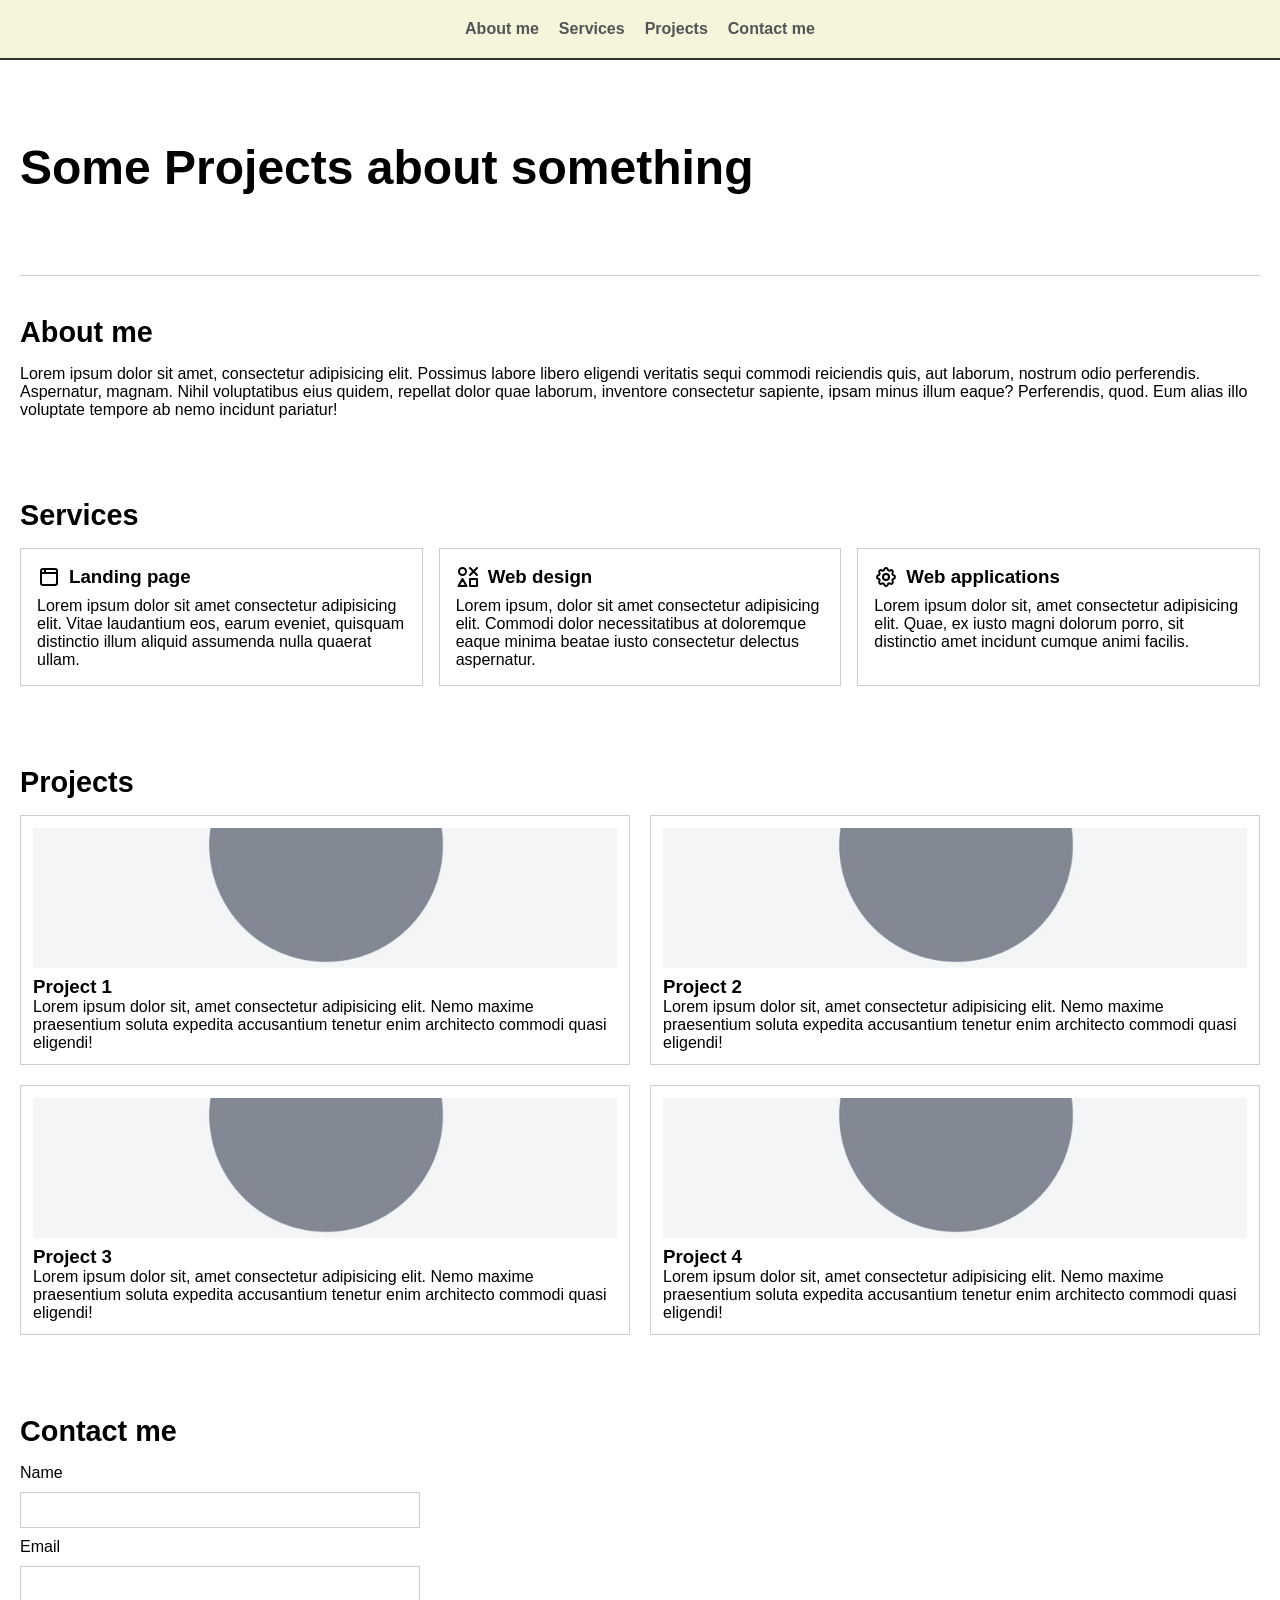
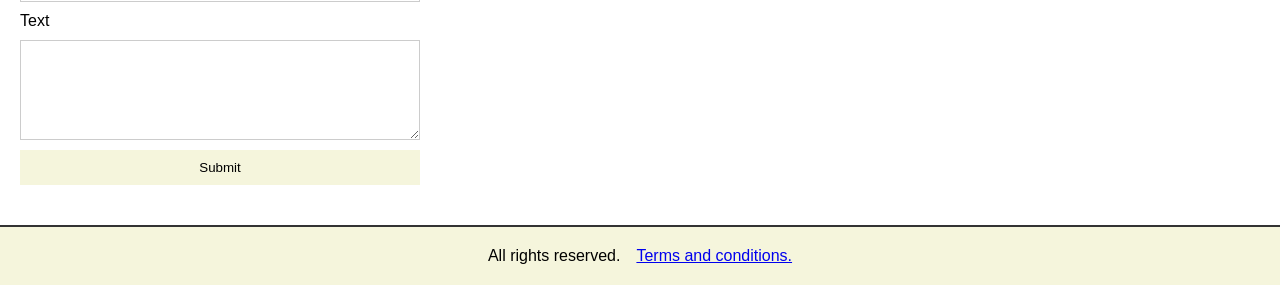
<file: index.html>
<!DOCTYPE html>
<html lang="en">
    <head>
        <meta charset="utf-8">
        <meta name="viewport" content="width=device-width, initial-scale=1.0">
        <title>Portfolio</title>
        <link rel="stylesheet" href="style.css">
    </head>
    <body>
        <header>
            <nav>
                <ul>
                    <li><a href="#about-me">About me</a></li>
                    <li><a href="#services">Services</a></li>
                    <li><a href="#projects">Projects</a></li>
                    <li><a href="#contact-me">Contact me</a></li>
                </ul>
            </nav>
        </header>
        <main>
            <section>
                <h1>Some Projects about <span>something</span></h1>
            </section>
            <section id="about-me">
                <h2>About me</h2>
                <p>
                    Lorem ipsum dolor sit amet, consectetur adipisicing elit. Possimus labore libero eligendi veritatis sequi commodi reiciendis quis, aut laborum, nostrum odio perferendis. Aspernatur, magnam. Nihil voluptatibus eius quidem, repellat dolor quae laborum, inventore consectetur sapiente, ipsam minus illum eaque? Perferendis, quod. Eum alias illo voluptate tempore ab nemo incidunt pariatur!
                </p>
            </section>
            <section id="services">
                <h2>Services</h2>
                <div class="services">
                    <article class="service-card">
                        <div class="service-card-title-wrapper">
                            <svg xmlns="http://www.w3.org/2000/svg" width="24" height="24" viewBox="0 0 24 24" fill="none" stroke="currentColor" stroke-width="2" stroke-linecap="round" stroke-linejoin="round">
                                <path stroke="none" d="M0 0h24v24H0z" fill="none"/>
                                <path d="M4 8h16"/><path d="M4 4m0 2a2 2 0 0 1 2 -2h12a2 2 0 0 1 2 2v12a2 2 0 0 1 -2 2h-12a2 2 0 0 1 -2 -2z"/>
                                <path d="M8 4v4"/>
                            </svg>
                            <h3>Landing page</h3>
                        </div>
                        <p>Lorem ipsum dolor sit amet consectetur adipisicing elit. Vitae laudantium eos, earum eveniet, quisquam distinctio illum aliquid assumenda nulla quaerat ullam.</p>
                    </article>
                    <article class="service-card">
                        <div class="service-card-title-wrapper">
                            <svg xmlns="http://www.w3.org/2000/svg" width="24" height="24" viewBox="0 0 24 24" fill="none" stroke="currentColor" stroke-width="2" stroke-linecap="round" stroke-linejoin="round">
                                <path stroke="none" d="M0 0h24v24H0z" fill="none"/>
                                <path d="M6.5 6.5m-3.5 0a3.5 3.5 0 1 0 7 0a3.5 3.5 0 1 0 -7 0"/>
                                <path d="M2.5 21h8l-4 -7z"/><path d="M14 3l7 7"/><path d="M14 10l7 -7"/><path d="M14 14h7v7h-7z"/>
                            </svg>
                            <h3>Web design</h3>
                        </div>
                        <p>Lorem ipsum, dolor sit amet consectetur adipisicing elit. Commodi dolor necessitatibus at doloremque eaque minima beatae iusto consectetur delectus aspernatur.</p>
                    </article>
                    <article class="service-card">
                        <div class="service-card-title-wrapper">
                            <svg xmlns="http://www.w3.org/2000/svg" width="24" height="24" viewBox="0 0 24 24" fill="none" stroke="currentColor" stroke-width="2" stroke-linecap="round" stroke-linejoin="round">
                                <path stroke="none" d="M0 0h24v24H0z" fill="none"/>
                                <path d="M10.325 4.317c.426 -1.756 2.924 -1.756 3.35 0a1.724 1.724 0 0 0 2.573 1.066c1.543 -.94 3.31 .826 2.37 2.37a1.724 1.724 0 0 0 1.065 2.572c1.756 .426 1.756 2.924 0 3.35a1.724 1.724 0 0 0 -1.066 2.573c.94 1.543 -.826 3.31 -2.37 2.37a1.724 1.724 0 0 0 -2.572 1.065c-.426 1.756 -2.924 1.756 -3.35 0a1.724 1.724 0 0 0 -2.573 -1.066c-1.543 .94 -3.31 -.826 -2.37 -2.37a1.724 1.724 0 0 0 -1.065 -2.572c-1.756 -.426 -1.756 -2.924 0 -3.35a1.724 1.724 0 0 0 1.066 -2.573c-.94 -1.543 .826 -3.31 2.37 -2.37c1 .608 2.296 .07 2.572 -1.065z"/>
                                <path d="M9 12a3 3 0 1 0 6 0a3 3 0 0 0 -6 0"/>
                            </svg>
                            <h3>Web applications</h3>
                        </div>
                        <p>Lorem ipsum dolor sit, amet consectetur adipisicing elit. Quae, ex iusto magni dolorum porro, sit distinctio amet incidunt cumque animi facilis.</p>
                    </article>
                </div>
            </section>
            <section id="projects">
                <h2>Projects</h2>
                <ul>
                    <li>
                        <a href="/project-1.html">
                            <img src="./images/unknown.jpg" alt="Image 1">
                            <h3>Project 1</h3>
                            <p>Lorem ipsum dolor sit, amet consectetur adipisicing elit. Nemo maxime praesentium soluta expedita accusantium tenetur enim architecto commodi quasi eligendi!</p>
                        </a>
                    </li>
                    <li>
                        <a href="/project-2.html">
                            <img src="./images/unknown.jpg" alt="Image 2">
                            <h3>Project 2</h3>
                            <p>Lorem ipsum dolor sit, amet consectetur adipisicing elit. Nemo maxime praesentium soluta expedita accusantium tenetur enim architecto commodi quasi eligendi!</p>
                        </a>
                    </li>
                    <li>
                        <a href="/project-3.html">
                            <img src="./images/unknown.jpg" alt="Image 3">
                            <h3>Project 3</h3>
                            <p>Lorem ipsum dolor sit, amet consectetur adipisicing elit. Nemo maxime praesentium soluta expedita accusantium tenetur enim architecto commodi quasi eligendi!</p>
                        </a>
                    </li>
                    <li>
                        <a href="/project-4.html">
                            <img src="./images/unknown.jpg" alt="Image 4">
                            <h3>Project 4</h3>
                            <p>Lorem ipsum dolor sit, amet consectetur adipisicing elit. Nemo maxime praesentium soluta expedita accusantium tenetur enim architecto commodi quasi eligendi!</p>
                        </a>
                    </li>
                </ul>
            </section>
            <section id="contact-me">
                <h2>Contact me</h2>
                <form action="https://formsubmit.co/your@email.com" method="POST">
                    <label for="name">Name</label>
                    <input id="name" name="name" required minlength="3" />
                    <label for="email">Email</label>
                    <input id="email" name="email" type="email" required />
                    <label for="text">Text</label>
                    <textarea id="text" name="text" required></textarea>
                    <button>Submit</button>
                </form>
            </section>
        </main>
        <footer>
            <p>All rights reserved.</p>
            <a href="#">Terms and conditions.</a>
        </footer>
    </body>
</html>
</file>
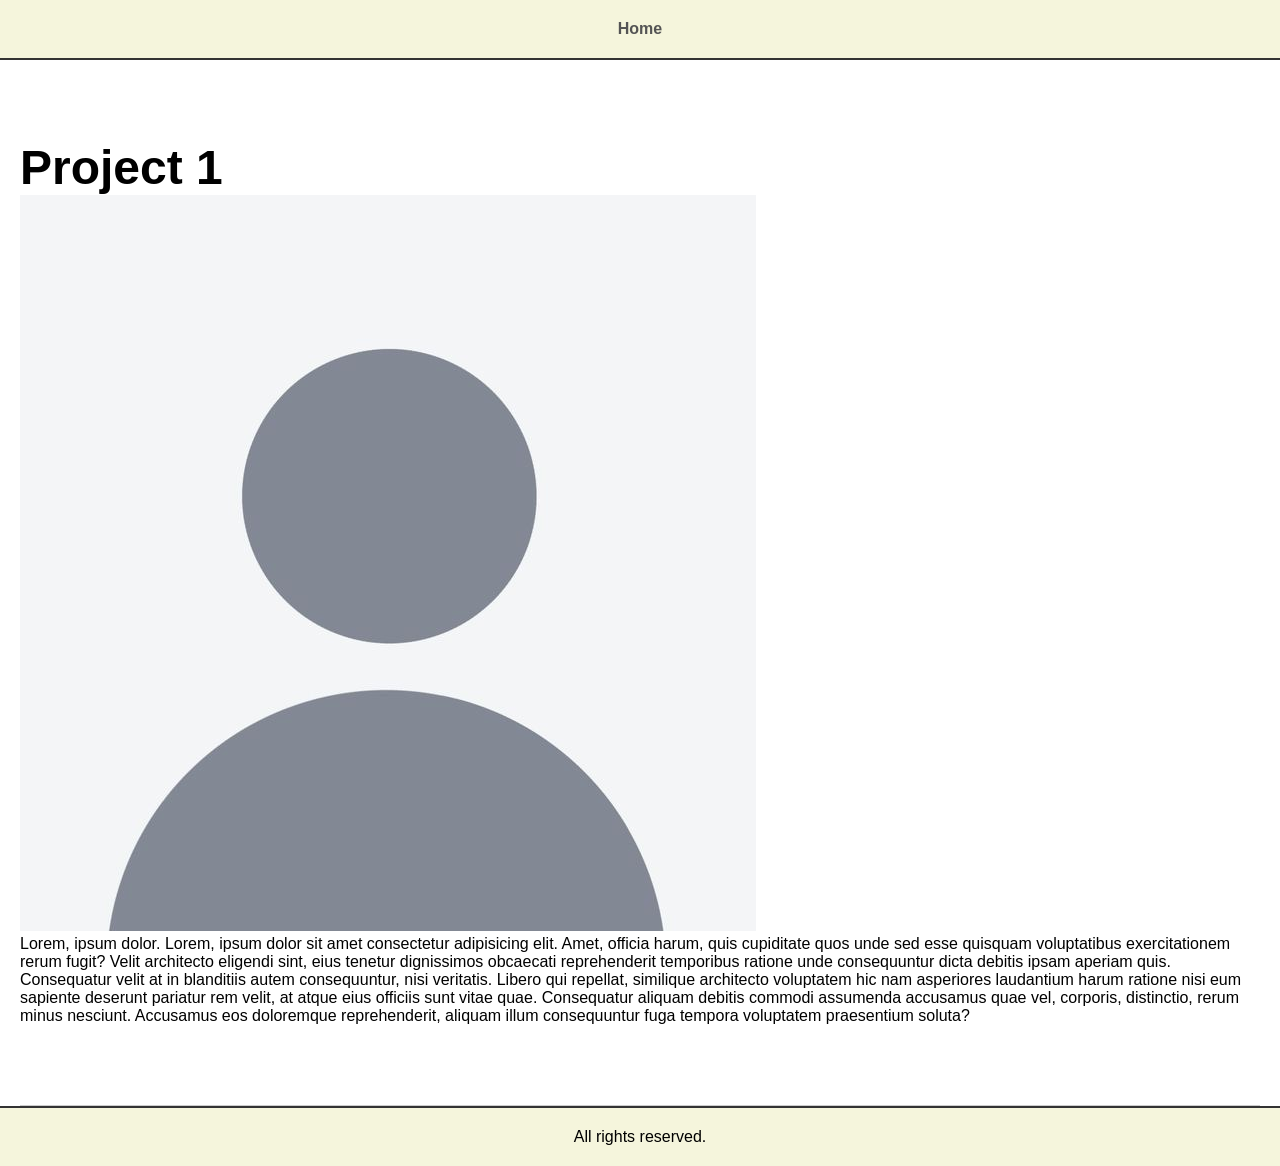
<file: project-1.html>
<!DOCTYPE html>
<html lang="en">
    <head>
        <meta charset="utf-8">
        <meta name="viewport" content="width=device-width, initial-scale=1.0">
        <title>Project 1</title>
        <link rel="stylesheet" href="style.css">
    </head>
    <body>
        <header>
            <nav>
                <ul>
                    <li>
                        <a href="/">Home</a>
                    </li>
                </ul>
            </nav>
        </header>
        <main>
            <section>
                <h1>Project 1</h1>
                <img src="./images/unknown.jpg" alt="Image 1">
                <p>
                    Lorem, ipsum dolor.
                    Lorem, ipsum dolor sit amet consectetur adipisicing elit. Amet, officia harum, quis cupiditate quos unde sed esse quisquam voluptatibus exercitationem rerum fugit? Velit architecto eligendi sint, eius tenetur dignissimos obcaecati reprehenderit temporibus ratione unde consequuntur dicta debitis ipsam aperiam quis. Consequatur velit at in blanditiis autem consequuntur, nisi veritatis. Libero qui repellat, similique architecto voluptatem hic nam asperiores laudantium harum ratione nisi eum sapiente deserunt pariatur rem velit, at atque eius officiis sunt vitae quae. Consequatur aliquam debitis commodi assumenda accusamus quae vel, corporis, distinctio, rerum minus nesciunt. Accusamus eos doloremque reprehenderit, aliquam illum consequuntur fuga tempora voluptatem praesentium soluta?
                </p>
            </section>
        </main>
        <footer>
            <p>All rights reserved.</p>
        </footer>
    </body>
</html>
</file>
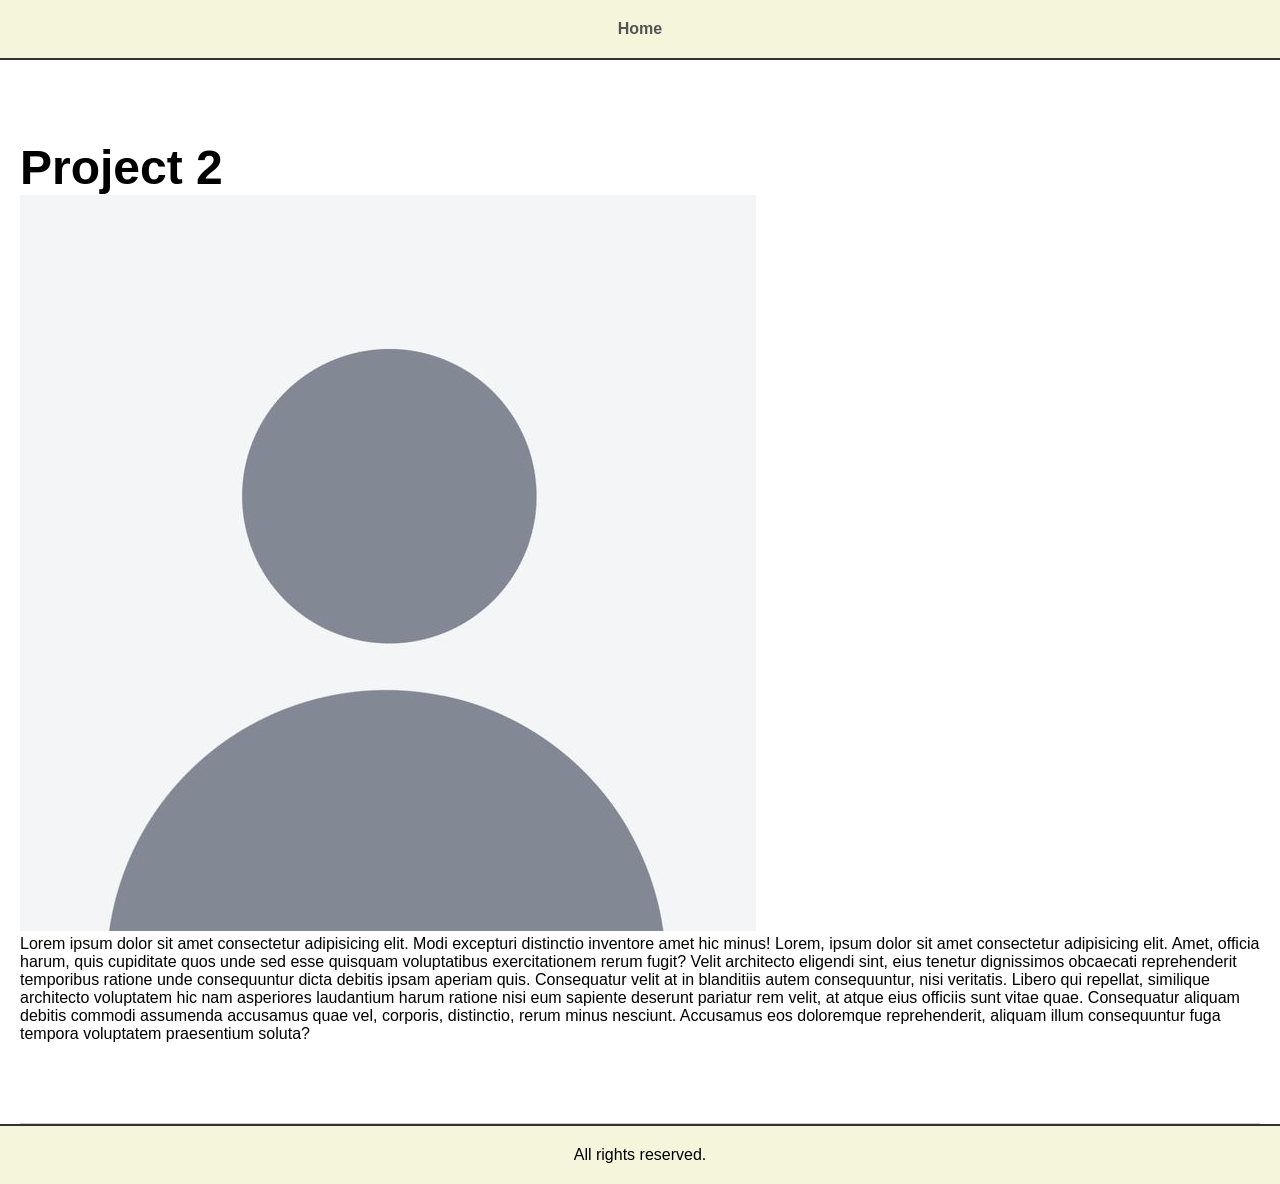
<file: project-2.html>
<!DOCTYPE html>
<html lang="en">
    <head>
        <meta charset="utf-8">
        <meta name="viewport" content="width=device-width, initial-scale=1.0">
        <title>Project 2</title>
        <link rel="stylesheet" href="style.css">
    </head>
    <body>
        <header>
            <nav>
                <ul>
                    <li>
                        <a href="/">Home</a>
                    </li>
                </ul>
            </nav>
        </header>
        <main>
            <section>
                <h1>Project 2</h1>
                <img src="./images/unknown.jpg" alt="Image 2">
                <p>
                    Lorem ipsum dolor sit amet consectetur adipisicing elit. Modi excepturi distinctio inventore amet hic minus!
                    Lorem, ipsum dolor sit amet consectetur adipisicing elit. Amet, officia harum, quis cupiditate quos unde sed esse quisquam voluptatibus exercitationem rerum fugit? Velit architecto eligendi sint, eius tenetur dignissimos obcaecati reprehenderit temporibus ratione unde consequuntur dicta debitis ipsam aperiam quis. Consequatur velit at in blanditiis autem consequuntur, nisi veritatis. Libero qui repellat, similique architecto voluptatem hic nam asperiores laudantium harum ratione nisi eum sapiente deserunt pariatur rem velit, at atque eius officiis sunt vitae quae. Consequatur aliquam debitis commodi assumenda accusamus quae vel, corporis, distinctio, rerum minus nesciunt. Accusamus eos doloremque reprehenderit, aliquam illum consequuntur fuga tempora voluptatem praesentium soluta?
                </p>
            </section>
        </main>
        <footer>
            <p>All rights reserved.</p>
        </footer>
    </body>
</html>
</file>
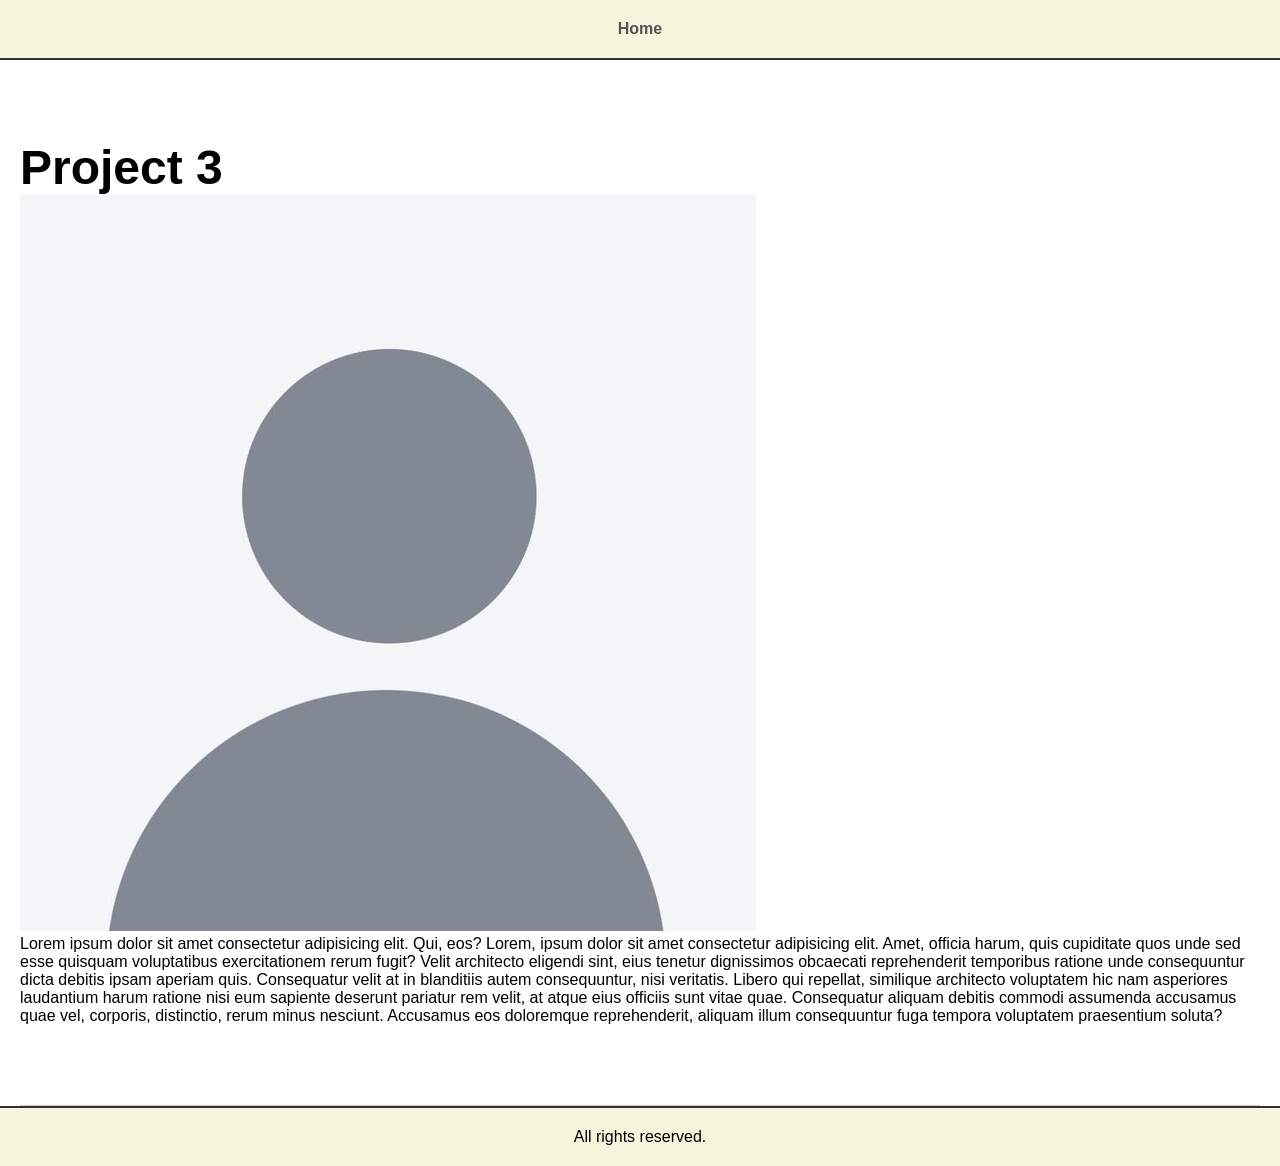
<file: project-3.html>
<!DOCTYPE html>
<html lang="en">
    <head>
        <meta charset="utf-8">
        <meta name="viewport" content="width=device-width, initial-scale=1.0">
        <title>Project 3</title>
        <link rel="stylesheet" href="style.css">
    </head>
    <body>
        <header>
            <nav>
                <ul>
                    <li>
                        <a href="/">Home</a>
                    </li>
                </ul>
            </nav>
        </header>
        <main>
            <section>
                <h1>Project 3</h1>
                <img src="./images/unknown.jpg" alt="Image 3">
                <p>
                    Lorem ipsum dolor sit amet consectetur adipisicing elit. Qui, eos?
                    Lorem, ipsum dolor sit amet consectetur adipisicing elit. Amet, officia harum, quis cupiditate quos unde sed esse quisquam voluptatibus exercitationem rerum fugit? Velit architecto eligendi sint, eius tenetur dignissimos obcaecati reprehenderit temporibus ratione unde consequuntur dicta debitis ipsam aperiam quis. Consequatur velit at in blanditiis autem consequuntur, nisi veritatis. Libero qui repellat, similique architecto voluptatem hic nam asperiores laudantium harum ratione nisi eum sapiente deserunt pariatur rem velit, at atque eius officiis sunt vitae quae. Consequatur aliquam debitis commodi assumenda accusamus quae vel, corporis, distinctio, rerum minus nesciunt. Accusamus eos doloremque reprehenderit, aliquam illum consequuntur fuga tempora voluptatem praesentium soluta?
                </p>
            </section>
        </main>
        <footer>
            <p>All rights reserved.</p>
        </footer>
    </body>
</html>
</file>
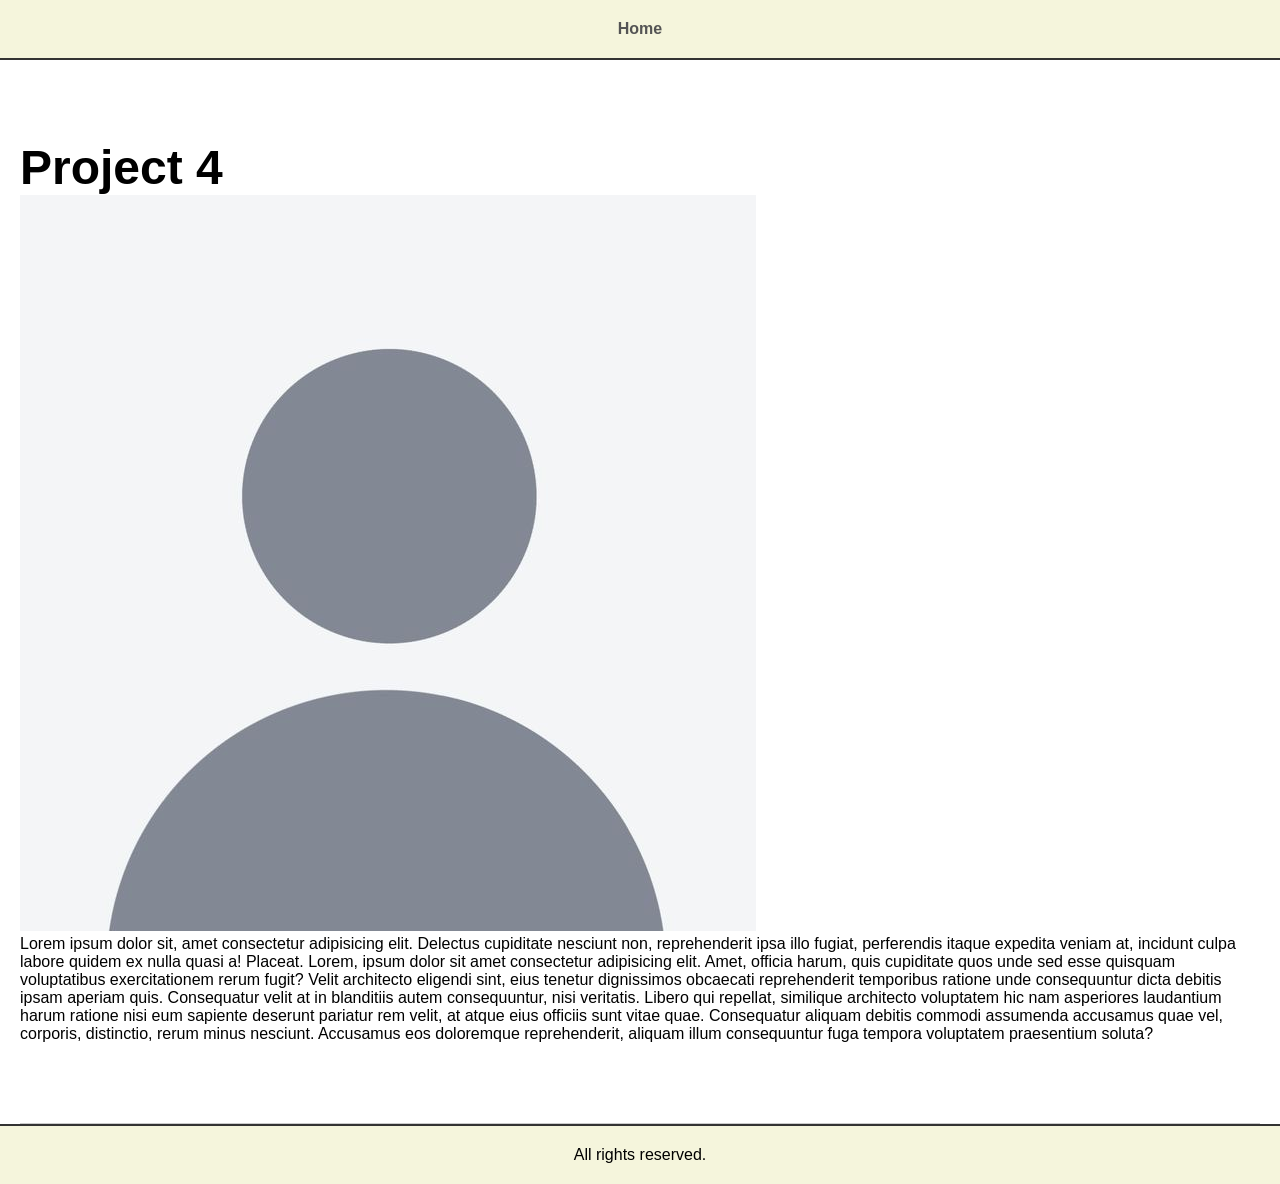
<file: project-4.html>
<!DOCTYPE html>
<html lang="en">
    <head>
        <meta charset="utf-8">
        <meta name="viewport" content="width=device-width, initial-scale=1.0">
        <title>Project 4</title>
        <link rel="stylesheet" href="style.css">
    </head>
    <body>
        <header>
            <nav>
                <ul>
                    <li>
                        <a href="/">Home</a>
                    </li>
                </ul>
            </nav>
        </header>
        <main>
            <section>
                <h1>Project 4</h1>
                <img src="./images/unknown.jpg" alt="Image 4">
                <p>
                    Lorem ipsum dolor sit, amet consectetur adipisicing elit. Delectus cupiditate nesciunt non, reprehenderit ipsa illo fugiat, perferendis itaque expedita veniam at, incidunt culpa labore quidem ex nulla quasi a! Placeat.
                    Lorem, ipsum dolor sit amet consectetur adipisicing elit. Amet, officia harum, quis cupiditate quos unde sed esse quisquam voluptatibus exercitationem rerum fugit? Velit architecto eligendi sint, eius tenetur dignissimos obcaecati reprehenderit temporibus ratione unde consequuntur dicta debitis ipsam aperiam quis. Consequatur velit at in blanditiis autem consequuntur, nisi veritatis. Libero qui repellat, similique architecto voluptatem hic nam asperiores laudantium harum ratione nisi eum sapiente deserunt pariatur rem velit, at atque eius officiis sunt vitae quae. Consequatur aliquam debitis commodi assumenda accusamus quae vel, corporis, distinctio, rerum minus nesciunt. Accusamus eos doloremque reprehenderit, aliquam illum consequuntur fuga tempora voluptatem praesentium soluta?
                </p>
            </section>
        </main>
        <footer>
            <p>All rights reserved.</p>
        </footer>
    </body>
</html>
</file>
<file: style.css>
* {
    margin: 0;
    padding: 0;
    box-sizing: border-box;
}

body {
    font-family: Arial, sans-serif;
}

main {
    padding: 0 20px;
    margin: 0 auto;
}

/* header */
header {
    padding: 20px;
    border-bottom: 2px solid #333;
    background-color: beige;
}

header nav ul {
    display: flex;
    gap: 20px;
    list-style: none;
    justify-content: center;
    margin: 0 auto;
}

header nav ul a {
    text-decoration: none;
    color: #545454;
    font-weight: bold;
}

header nav ul a:hover {
    color: #000000;
}

/* hero */
main > section:first-child {
    padding: 80px 0;
    border-bottom: 1px solid #ccc;
}

main > section:first-child h1 {
    font-size: 3rem;
}

/* sections */
section {
    padding: 40px 0;
}

h2 {
    font-size: 1.8rem;
    margin-bottom: 16px;
}

/* services */
.services {
    display: grid;
    grid-template-columns: repeat(3, 1fr);
    gap: 16px;
}

.service-card {
    border: 1px solid #ccc;
    padding: 16px;
}

.service-card-title-wrapper {
    display: flex;
    align-items: center;
    gap: 8px;
    margin-bottom: 8px;
}

/* projects */
#projects ul {
    display: grid;
    grid-template-columns: repeat(2, 1fr);
    gap: 20px;
    list-style: none;
}

#projects ul a {
    display: block;
    text-decoration: none;
    color: inherit;
    border: 1px solid #ccc;
    padding: 12px;
}

#projects ul a:hover {
    border-color: beige;
}

#projects img {
    width: 100%;
    height: 140px;
    object-fit: cover;
    display: block;
    margin-bottom: 8px;
    background: #eee;
}

/* contact form */
form {
    display: flex;
    flex-direction: column;
    gap: 10px;
    max-width: 400px;
}

input, textarea {
    padding: 8px;
    border: 1px solid #ccc;
    font-size: 1rem;
}

textarea {
    min-height: 100px;
}

button {
    padding: 10px;
    background: beige;
    color: #000000;
    border: none;
    cursor: pointer;
}

button:hover {
    background: #d5d5b9;
}

/* footer */
footer {
    border-top: 2px solid #333;
    padding: 20px 0;
    display: flex;
    gap: 16px;
    align-items: center;
    justify-content: center;
    background-color: beige;
    color: #000000;
}

/* responsive */
@media (max-width: 600px) {
    main > section:first-child h1 {
        font-size: 2rem;
    }

    .services {
        grid-template-columns: 1fr;
    }

    #projects ul {
        grid-template-columns: 1fr;
    }
}
</file>
